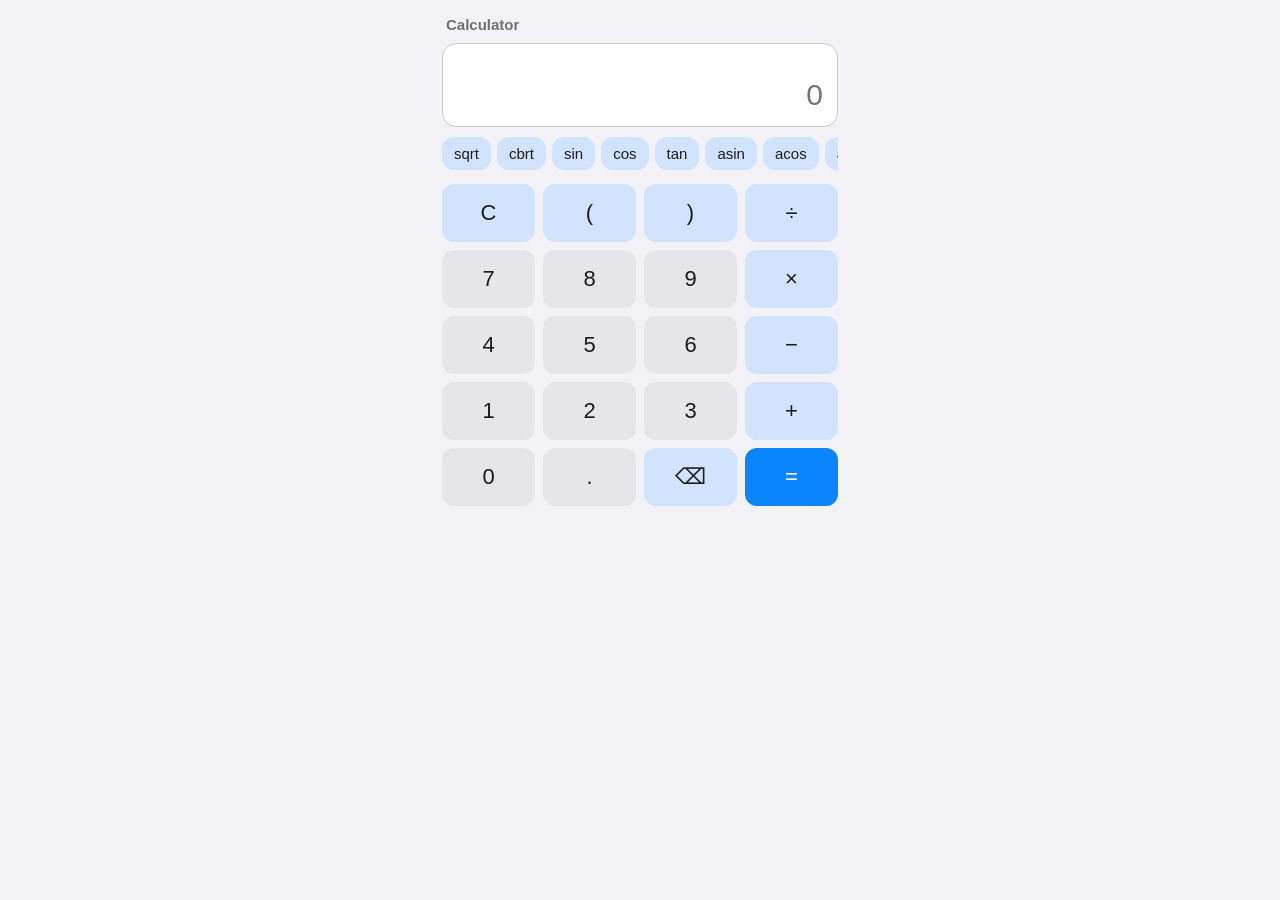
<file: projets/calculatrice.html>
<!DOCTYPE html>
<html lang="en">
<head>
<meta charset="utf-8">
<meta name="viewport" content="width=device-width, initial-scale=1, maximum-scale=1, user-scalable=no">
<title>Calculator</title>
<style>
  :root {
    --bg: #f2f2f7; --panel: #ffffff; --text: #1c1c1e; --muted: #6e6e73;
    --key: #e5e5ea; --key-op: #d1e3ff; --key-eq: #0a84ff; --key-eq-text: #ffffff;
    --error: #d70015; --border: #c7c7cc;
  }
  @media (prefers-color-scheme: dark) {
    :root {
      --bg: #000000; --panel: #1c1c1e; --text: #f2f2f7; --muted: #98989f;
      --key: #2c2c2e; --key-op: #1f3a5f; --key-eq: #0a84ff; --key-eq-text: #ffffff;
      --error: #ff6961; --border: #3a3a3c;
    }
  }
  * { box-sizing: border-box; -webkit-tap-highlight-color: transparent; }
  html, body { margin: 0; background: var(--bg); color: var(--text);
    font-family: -apple-system, "Segoe UI", Roboto, Helvetica, Arial, sans-serif; }
  body { display: flex; justify-content: center; min-height: 100vh; }
  #app { width: 100%; max-width: 420px; padding: 12px; display: flex; flex-direction: column; gap: 10px; }
  h1 { margin: 4px 4px 0; font-size: 15px; font-weight: 600; color: var(--muted); }
  #screen { background: var(--panel); border: 1px solid var(--border); border-radius: 14px; padding: 10px 14px; }
  #history { min-height: 20px; text-align: right; color: var(--muted); font-size: 15px;
    overflow-x: auto; white-space: nowrap; }
  #expr { width: 100%; border: none; outline: none; background: transparent; color: var(--text);
    text-align: right; font-size: 30px; padding: 4px 0; font-family: inherit; }
  #expr.error { color: var(--error); font-size: 18px; }
  #funcs { display: flex; gap: 6px; overflow-x: auto; padding-bottom: 4px; }
  #funcs button { flex: 0 0 auto; padding: 8px 12px; font-size: 15px; }
  #keys { display: grid; grid-template-columns: repeat(4, 1fr); gap: 8px; }
  button { border: none; border-radius: 12px; background: var(--key); color: var(--text);
    font-size: 22px; padding: 16px 0; cursor: pointer; font-family: inherit; }
  button:active { filter: brightness(0.85); }
  button.op { background: var(--key-op); }
  button.eq { background: var(--key-eq); color: var(--key-eq-text); }
  #funcs button { background: var(--key-op); }
</style>
</head>
<body>
<div id="app">
  <h1>Calculator</h1>
  <div id="screen">
    <div id="history"></div>
    <input id="expr" type="text" inputmode="none" autocomplete="off" autocapitalize="off"
           spellcheck="false" placeholder="0" aria-label="Expression">
  </div>
  <div id="funcs"></div>
  <div id="keys"></div>
</div>

<script id="engine">
// ---- Expression engine: same grammar and operations as the C++ calculator ----
// (src/operations.cpp and src/expression.cpp). Errors are thrown as CalcError.
function CalcError(message) { this.message = message; }
CalcError.prototype = Object.create(Error.prototype);

var OPERATIONS = {
  add:      { arity: 2, apply: function (x) { return x[0] + x[1]; } },
  subtract: { arity: 2, apply: function (x) { return x[0] - x[1]; } },
  multiply: { arity: 2, apply: function (x) { return x[0] * x[1]; } },
  divide:   { arity: 2, apply: function (x) {
    if (x[1] === 0) throw new CalcError("division by zero");
    return x[0] / x[1]; } },
  power:    { arity: 2, apply: function (x) { return Math.pow(x[0], x[1]); } },
  modulo:   { arity: 2, apply: function (x) {
    if (x[1] === 0) throw new CalcError("modulo by zero");
    return x[0] % x[1]; } },
  sqrt:     { arity: 1, apply: function (x) {
    if (x[0] < 0) throw new CalcError("square root of a negative number");
    return Math.sqrt(x[0]); } },
  sin:      { arity: 1, apply: function (x) { return Math.sin(x[0]); } },
  cos:      { arity: 1, apply: function (x) { return Math.cos(x[0]); } },
  tan:      { arity: 1, apply: function (x) { return Math.tan(x[0]); } },
  asin:     { arity: 1, apply: function (x) {
    if (x[0] < -1 || x[0] > 1) throw new CalcError("asin input must be in [-1, 1]");
    return Math.asin(x[0]); } },
  acos:     { arity: 1, apply: function (x) {
    if (x[0] < -1 || x[0] > 1) throw new CalcError("acos input must be in [-1, 1]");
    return Math.acos(x[0]); } },
  atan:     { arity: 1, apply: function (x) { return Math.atan(x[0]); } },
  log:      { arity: 1, apply: function (x) {
    if (x[0] <= 0) throw new CalcError("log of non-positive number");
    return Math.log10(x[0]); } },
  ln:       { arity: 1, apply: function (x) {
    if (x[0] <= 0) throw new CalcError("ln of non-positive number");
    return Math.log(x[0]); } },
  exp:      { arity: 1, apply: function (x) { return Math.exp(x[0]); } },
  abs:      { arity: 1, apply: function (x) { return Math.abs(x[0]); } },
  floor:    { arity: 1, apply: function (x) { return Math.floor(x[0]); } },
  ceil:     { arity: 1, apply: function (x) { return Math.ceil(x[0]); } },
  // Rounds halves away from zero, like C++ std::round.
  round:    { arity: 1, apply: function (x) { return Math.sign(x[0]) * Math.round(Math.abs(x[0])); } },
  factorial: { arity: 1, apply: function (x) {
    var n = x[0];
    if (n < 0) throw new CalcError("factorial of negative number");
    if (n !== Math.floor(n)) throw new CalcError("factorial requires a whole number");
    if (n > 170) throw new CalcError("factorial overflow");
    var r = 1;
    for (var i = 2; i <= n; i++) r *= i;
    return r; } },
  cbrt:     { arity: 1, apply: function (x) { return Math.cbrt(x[0]); } },
  hypot:    { arity: 2, apply: function (x) { return Math.hypot(x[0], x[1]); } }
};

function applyOperation(name, args) {
  if (!Object.prototype.hasOwnProperty.call(OPERATIONS, name))
    throw new CalcError("unknown function '" + name + "'");
  var op = OPERATIONS[name];
  if (args.length !== op.arity)
    throw new CalcError(name + " needs " + op.arity + " argument(s), got " + args.length);
  return op.apply(args);
}

// Recursive descent, lowest precedence first:
//   expr    = term (('+' | '-') term)*
//   term    = unary (('*' | '/' | '%') unary)*
//   unary   = '-' unary | '+' unary | power
//   power   = primary ('^' unary)?      (right-associative, so -2^2 = -4)
//   primary = number | constant | name '(' args ')' | '(' expr ')'
function evaluateExpression(text) {
  var pos = 0;

  function skipSpaces() { while (pos < text.length && /\s/.test(text[pos])) pos++; }
  function accept(c) {
    skipSpaces();
    if (pos < text.length && text[pos] === c) { pos++; return true; }
    return false;
  }
  function isDigit(c) { return c >= "0" && c <= "9"; }

  function expr() {
    var left = term();
    for (;;) {
      if (accept("+")) left = applyOperation("add", [left, term()]);
      else if (accept("-")) left = applyOperation("subtract", [left, term()]);
      else return left;
    }
  }
  function term() {
    var left = unary();
    for (;;) {
      if (accept("*")) left = applyOperation("multiply", [left, unary()]);
      else if (accept("/")) left = applyOperation("divide", [left, unary()]);
      else if (accept("%")) left = applyOperation("modulo", [left, unary()]);
      else return left;
    }
  }
  function unary() {
    if (accept("-")) return -unary();
    if (accept("+")) return unary();
    return power();
  }
  function power() {
    var base = primary();
    if (accept("^")) return applyOperation("power", [base, unary()]);
    return base;
  }
  function primary() {
    skipSpaces();
    if (pos >= text.length) throw new CalcError("expression ends too early");
    var c = text[pos];
    if (c === "(") {
      pos++;
      var value = expr();
      if (!accept(")")) throw new CalcError("missing closing bracket ')'");
      return value;
    }
    if (isDigit(c) || c === ".") return number();
    if (/[A-Za-z_]/.test(c)) return nameOrCall();
    throw new CalcError("unexpected '" + c + "'");
  }
  function number() {
    var start = pos;
    while (pos < text.length && isDigit(text[pos])) pos++;
    if (pos < text.length && text[pos] === ".") {
      pos++;
      while (pos < text.length && isDigit(text[pos])) pos++;
    }
    if (pos < text.length && (text[pos] === "e" || text[pos] === "E")) {
      var p = pos + 1;
      if (p < text.length && (text[p] === "+" || text[p] === "-")) p++;
      if (p < text.length && isDigit(text[p])) {
        while (p < text.length && isDigit(text[p])) p++;
        pos = p;
      }
    }
    var s = text.substring(start, pos);
    var n = Number(s);
    if (s === "." || isNaN(n)) throw new CalcError("bad number '" + s + "'");
    return n;
  }
  function nameOrCall() {
    var start = pos;
    while (pos < text.length && /[A-Za-z0-9_]/.test(text[pos])) pos++;
    var name = text.substring(start, pos);
    if (!accept("(")) {
      if (name === "pi") return Math.PI;
      if (name === "e") return Math.E;
      throw new CalcError("unknown name '" + name + "'");
    }
    var args = [];
    if (!accept(")")) {
      do { args.push(expr()); } while (accept(","));
      if (!accept(")")) throw new CalcError("missing closing bracket ')'");
    }
    return applyOperation(name, args);
  }

  skipSpaces();
  if (pos >= text.length) throw new CalcError("empty expression");
  var result = expr();
  skipSpaces();
  if (pos < text.length) throw new CalcError("unexpected '" + text[pos] + "'");
  if (!isFinite(result)) throw new CalcError("result is not a finite number");
  return result;
}

// 12 significant digits, no trailing zeros (like the desktop app).
function formatNumber(x) {
  if (Object.is(x, -0)) x = 0;
  var s = Number(x.toPrecision(12)).toString();
  return s;
}
</script>

<script id="ui">
(function () {
  if (typeof document === "undefined") return;   // skipped when tested outside a browser

  var input = document.getElementById("expr");
  var history = document.getElementById("history");

  function setError(message) {
    input.classList.add("error");
    input.value = "Error: " + message;
  }
  function clearError() {
    if (input.classList.contains("error")) {
      input.classList.remove("error");
      input.value = "";
    }
  }
  function insert(text) {
    clearError();
    var start = input.selectionStart, end = input.selectionEnd;
    if (start === null || start === undefined) { start = end = input.value.length; }
    input.value = input.value.slice(0, start) + text + input.value.slice(end);
    var caret = start + text.length;
    input.setSelectionRange(caret, caret);
  }
  function backspace() {
    if (input.classList.contains("error")) { clearError(); return; }
    var start = input.selectionStart, end = input.selectionEnd;
    if (start !== end) { input.value = input.value.slice(0, start) + input.value.slice(end); input.setSelectionRange(start, start); return; }
    if (start > 0) {
      input.value = input.value.slice(0, start - 1) + input.value.slice(end);
      input.setSelectionRange(start - 1, start - 1);
    }
  }
  function clearAll() { input.classList.remove("error"); input.value = ""; history.textContent = ""; }
  function equals() {
    if (input.classList.contains("error")) return;
    var text = input.value.trim();
    if (!text) return;
    try {
      var result = formatNumber(evaluateExpression(text));
      history.textContent = text + " =";
      input.value = result;
      input.setSelectionRange(result.length, result.length);
    } catch (e) {
      if (e instanceof CalcError) { history.textContent = text + " ="; setError(e.message); }
      else throw e;
    }
  }

  function addButton(parent, label, className, action) {
    var b = document.createElement("button");
    b.textContent = label;
    if (className) b.className = className;
    // pointerdown + preventDefault keeps the caret in the field and avoids the phone keyboard.
    b.addEventListener("mousedown", function (ev) { ev.preventDefault(); });
    b.addEventListener("click", action);
    parent.appendChild(b);
  }

  var funcs = document.getElementById("funcs");
  ["sqrt", "cbrt", "sin", "cos", "tan", "asin", "acos", "atan", "log", "ln", "exp",
   "abs", "floor", "ceil", "round", "factorial", "hypot"].forEach(function (name) {
    addButton(funcs, name, "", function () { insert(name + "("); });
  });
  addButton(funcs, "π", "", function () { insert("pi"); });
  addButton(funcs, "e", "", function () { insert("e"); });
  addButton(funcs, "^", "", function () { insert("^"); });
  addButton(funcs, "%", "", function () { insert("%"); });
  addButton(funcs, ",", "", function () { insert(","); });

  var keys = document.getElementById("keys");
  var layout = [
    ["C", "op", clearAll], ["(", "op", function () { insert("("); }],
    [")", "op", function () { insert(")"); }], ["÷", "op", function () { insert("/"); }],
    ["7"], ["8"], ["9"], ["×", "op", function () { insert("*"); }],
    ["4"], ["5"], ["6"], ["−", "op", function () { insert("-"); }],
    ["1"], ["2"], ["3"], ["+", "op", function () { insert("+"); }],
    ["0"], ["."], ["⌫", "op", backspace], ["=", "eq", equals]
  ];
  layout.forEach(function (k) {
    var label = k[0];
    addButton(keys, label, k[1] || "", k[2] || function () { insert(label); });
  });

  input.addEventListener("keydown", function (ev) {
    if (ev.key === "Enter") { ev.preventDefault(); equals(); }
    else if (ev.key === "Escape") { clearAll(); }
    else if (input.classList.contains("error") && ev.key.length === 1) { clearError(); }
  });
})();
</script>
</body>
</html>
</file>
